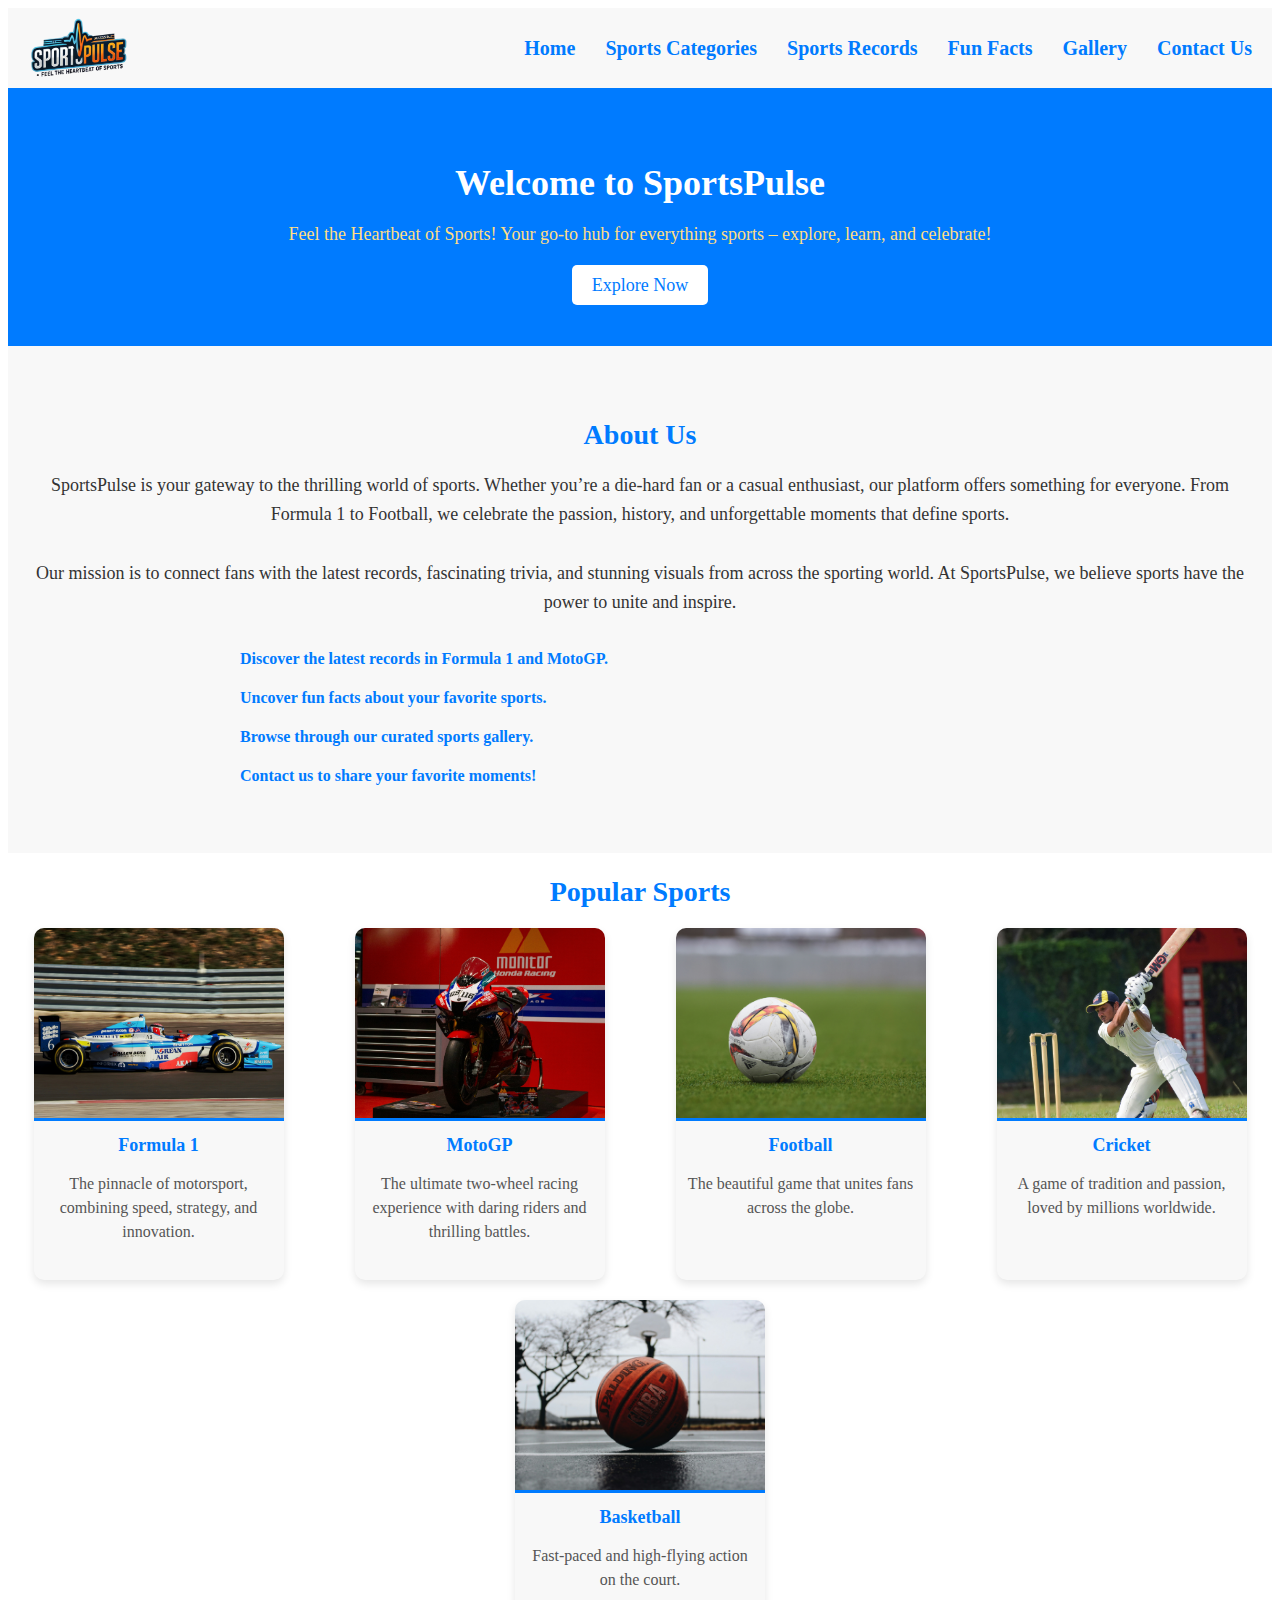
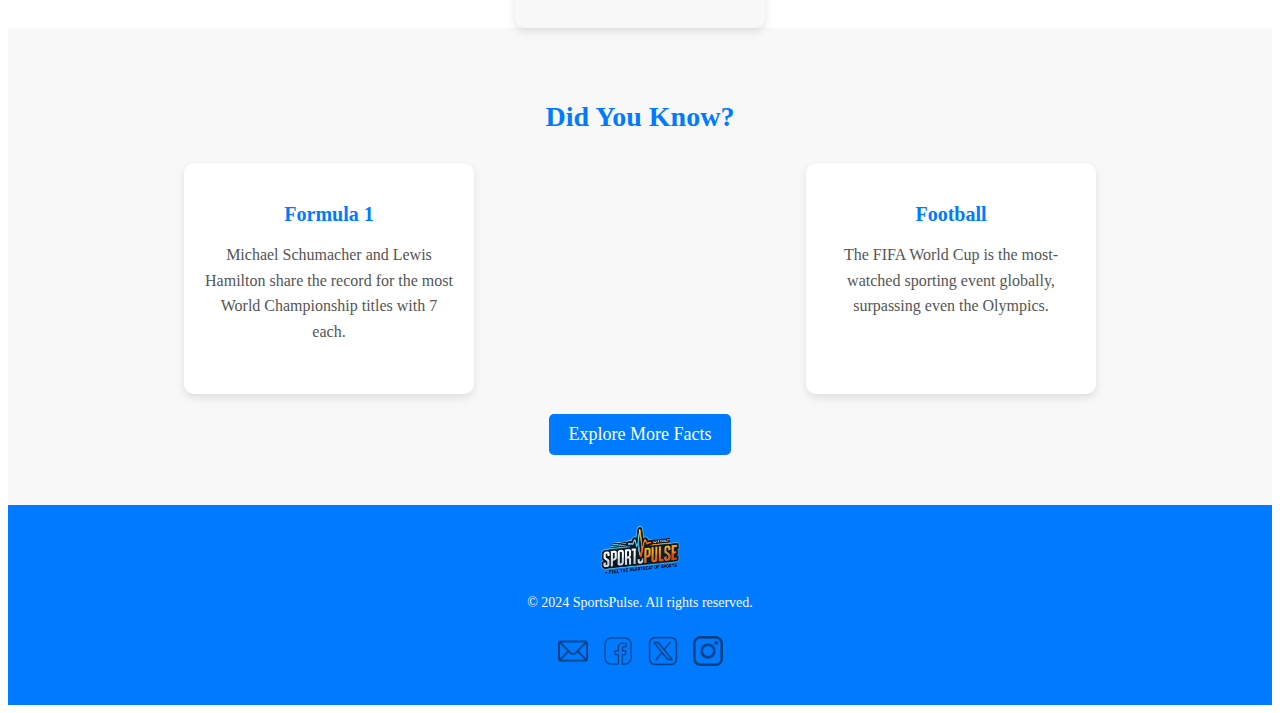
<file: index.html>
<!DOCTYPE html>
<html lang="en">
<head>
    <meta charset="UTF-8">
    <meta name="viewport" content="width=device-width, initial-scale=1.0">
    <meta name="SportsPulse" content="SportsPulse - Feel the Heartbeat of Sports! Your go-to hub for sports categories, fun facts, and more.">
    <title>SportsPulse | Home  </title>
    <link rel="icon" type="image/x-icon" href="images/favicon.ico">
    <link rel="stylesheet" href="styles/style.css">
</head>
<body>
    <!-- Header Section -->
    <header>
        <img src="images/logo.png" alt="SportsPulse Logo" class="logo">
        <nav class="nav-links">
            <a href="index.html">Home</a> 
            <a href="categories.html">Sports Categories</a> 
            <a href="records.html">Sports Records</a> 
            <a href="funfacts.html">Fun Facts</a> 
            <a href="gallery.html">Gallery</a> 
            <a href="contact.html">Contact Us</a>
        </nav>
    </header>

    <!-- Welcome Section -->
    <section class="welcome">
        <h1>Welcome to SportsPulse</h1>
        <p>Feel the Heartbeat of Sports! Your go-to hub for everything sports – explore, learn, and celebrate!</p>
        <a href="categories.html" class="btn">Explore Now</a>
    </section>
    
    <!-- About Us Section -->
    <section class="about-us">
        <h2>About Us</h2>
        <p>
            SportsPulse is your gateway to the thrilling world of sports. Whether you’re a die-hard fan or a casual enthusiast, our platform offers something for everyone. From Formula 1 to Football, we celebrate the passion, history, and unforgettable moments that define sports.
        </p>
        <p>
            Our mission is to connect fans with the latest records, fascinating trivia, and stunning visuals from across the sporting world. At SportsPulse, we believe sports have the power to unite and inspire.
        </p>
        <ul>
            <li><a href="records.html#f1">Discover the latest records in Formula 1 and MotoGP.</a></li>
            <li><a href="funfacts.html">Uncover fun facts about your favorite sports.</a></li>
            <li><a href="gallery.html">Browse through our curated sports gallery.</a></li>
            <li><a href="contact.html">Contact us to share your favorite moments!</a></li>
        </ul>
    </section>      

    <!-- Popular Sports Section -->
    <section class="popular-sports">
        <h2>Popular Sports</h2>
        <div class="sports-grid">
            <div class="sport-item">
                <a href="categories.html#formula1">
                <img src="images/formula1-car.jpg" alt="Formula 1">
                <h3>Formula 1</h3>
                <p>The pinnacle of motorsport, combining speed, strategy, and innovation.</p>
                </a>
            </div>
            <div class="sport-item">
                <a href="categories.html##motogp">
                <img src="images/motogp-bike.jpg" alt="MotoGP">
                <h3>MotoGP</h3>
                <p>The ultimate two-wheel racing experience with daring riders and thrilling battles.</p>
                </a>
            </div>
            <div class="sport-item">
                <a href="categories.html#football">
                <img src="images/football-ball.jpg" alt="Football">
                <h3>Football</h3>
                <p>The beautiful game that unites fans across the globe.</p>
                </a>
            </div>
            <div class="sport-item">
                <a href="categories.html#cricket">
                <img src="images/cricket.jpg" alt="Cricket">
                <h3>Cricket</h3>
                <p>A game of tradition and passion, loved by millions worldwide.</p>
                </a>
            </div>
            <div class="sport-item">
                <a href="categories.html#basketball">
                <img src="images/basketball-ball.jpg" alt="Basketball">
                <h3>Basketball</h3>
                <p>Fast-paced and high-flying action on the court.</p>
                </a>
            </div>
        </div>
    </section>
    

    <!-- Fun Fact Section -->
    <section class="fun-facts">
        <h2>Did You Know?</h2>
        <div class="facts-grid">
            <div class="fact-item">
                <h3>Formula 1</h3>
                <p>Michael Schumacher and Lewis Hamilton share the record for the most World Championship titles with 7 each.</p>
            </div>
            <div class="fact-item">
                <h3>Football</h3>
                <p>The FIFA World Cup is the most-watched sporting event globally, surpassing even the Olympics.</p>
            </div>
        </div>
        <a href="funfacts.html" class="btn">Explore More Facts</a>
    </section>
    

    <!-- Footer Section -->
    <footer>
        <div class="footer-content">
            <img src="images/logo.png" alt="SportsPulse Logo" class="footer-logo">
            <p>© 2024 SportsPulse. All rights reserved.</p>
            <ul class="social-media">
                <li>
                    <a href="mailto:support@sportspulse.com" target="_blank">
                        <img src="images/email-icon.png" alt="Email">
                    </a>
                </li>
                <li>
                    <a href="https://facebook.com" target="_blank">
                        <img src="images/facebook-icon.png" alt="Facebook">
                    </a>
                </li>
                <li>
                    <a href="https://twitter.com" target="_blank">
                        <img src="images/twitter-icon.png" alt="Twitter">
                    </a>
                </li>
                <li>
                    <a href="https://instagram.com" target="_blank">
                        <img src="images/instagram-icon.png" alt="Instagram">
                    </a>
                </li>
            </ul>
        </div>
    </footer>
    
</body>
</html>
</file>
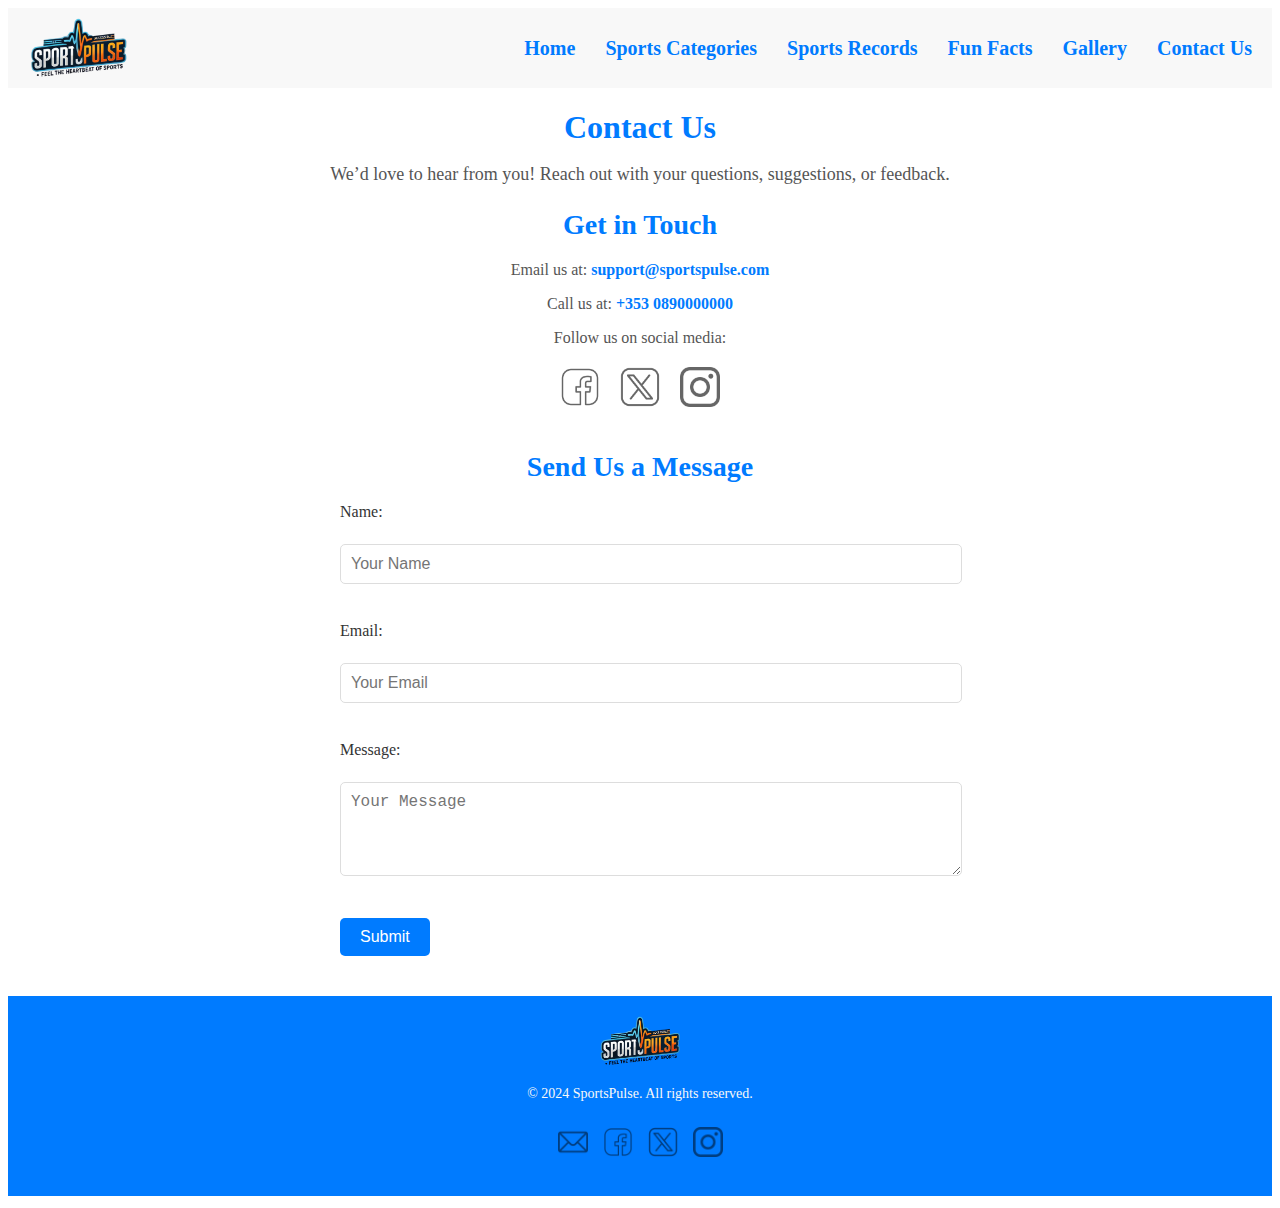
<file: contact.html>
<!DOCTYPE html>
<html lang="en">
<head>
    <meta charset="UTF-8">
    <meta name="viewport" content="width=device-width, initial-scale=1.0">
    <meta name="SportsPulse" content="Get in touch with SportsPulse. Reach out to us via email, phone, or connect with us on social media.">
    <title>SportsPulse | Contact Us</title>
    <link rel="icon" type="image/x-icon" href="images/favicon.ico">
    <link rel="stylesheet" href="styles/style.css">
</head>
<body>
    <!-- Header Section -->
    <header>
        <img src="images/logo.png" alt="SportsPulse Logo" class="logo">
        <nav>
            <a href="index.html">Home</a> 
            <a href="categories.html">Sports Categories</a> 
            <a href="records.html">Sports Records</a> 
            <a href="funfacts.html">Fun Facts</a> 
            <a href="gallery.html">Gallery</a> 
            <a href="contact.html">Contact Us</a>
        </nav>
    </header>

    <!-- Page Title -->
    <section class="contact-title">
        <h1>Contact Us</h1>
        <p>We’d love to hear from you! Reach out with your questions, suggestions, or feedback.</p>
    </section>
    
    <section class="contact-options">
        <h2>Get in Touch</h2>
        <p>Email us at: <a href="mailto:support@sportspulse.com">support@sportspulse.com</a></p>
        <p>Call us at: <a href="tel:+3530890000000">+353 0890000000</a></p>
        <p>Follow us on social media:</p>
        <div class="social-media-icons">
            <a href="https://www.facebook.com" target="_blank">
                <img src="images/facebook-icon.png" alt="Facebook">
            </a>
            <a href="https://www.twitter.com" target="_blank">
                <img src="images/twitter-icon.png" alt="Twitter">
            </a>
            <a href="https://www.instagram.com" target="_blank">
                <img src="images/instagram-icon.png" alt="Instagram">
            </a>
        </div>
    </section>
    
    <section class="contact-form">
        <h2>Send Us a Message</h2>
        <form action="#" method="post">
            <label for="name">Name:</label><br>
            <input type="text" id="name" name="name" placeholder="Your Name" required><br><br>
            
            <label for="email">Email:</label><br>
            <input type="email" id="email" name="email" placeholder="Your Email" required><br><br>
            
            <label for="message">Message:</label><br>
            <textarea id="message" name="message" rows="4" placeholder="Your Message" required></textarea><br><br>
            
            <button type="submit">Submit</button>
        </form>
    </section>
    

    <!-- Footer Section -->
    <footer>
        <div class="footer-content">
            <img src="images/logo.png" alt="SportsPulse Logo" class="footer-logo">
            <p>© 2024 SportsPulse. All rights reserved.</p>
            <ul class="social-media">
                <li>
                    <a href="mailto:support@sportspulse.com" target="_blank">
                        <img src="images/email-icon.png" alt="Email">
                    </a>
                </li>
                <li>
                    <a href="https://facebook.com" target="_blank">
                        <img src="images/facebook-icon.png" alt="Facebook">
                    </a>
                </li>
                <li>
                    <a href="https://twitter.com" target="_blank">
                        <img src="images/twitter-icon.png" alt="Twitter">
                    </a>
                </li>
                <li>
                    <a href="https://instagram.com" target="_blank">
                        <img src="images/instagram-icon.png" alt="Instagram">
                    </a>
                </li>
            </ul>
        </div>
    </footer>
</body>
</html>
</file>
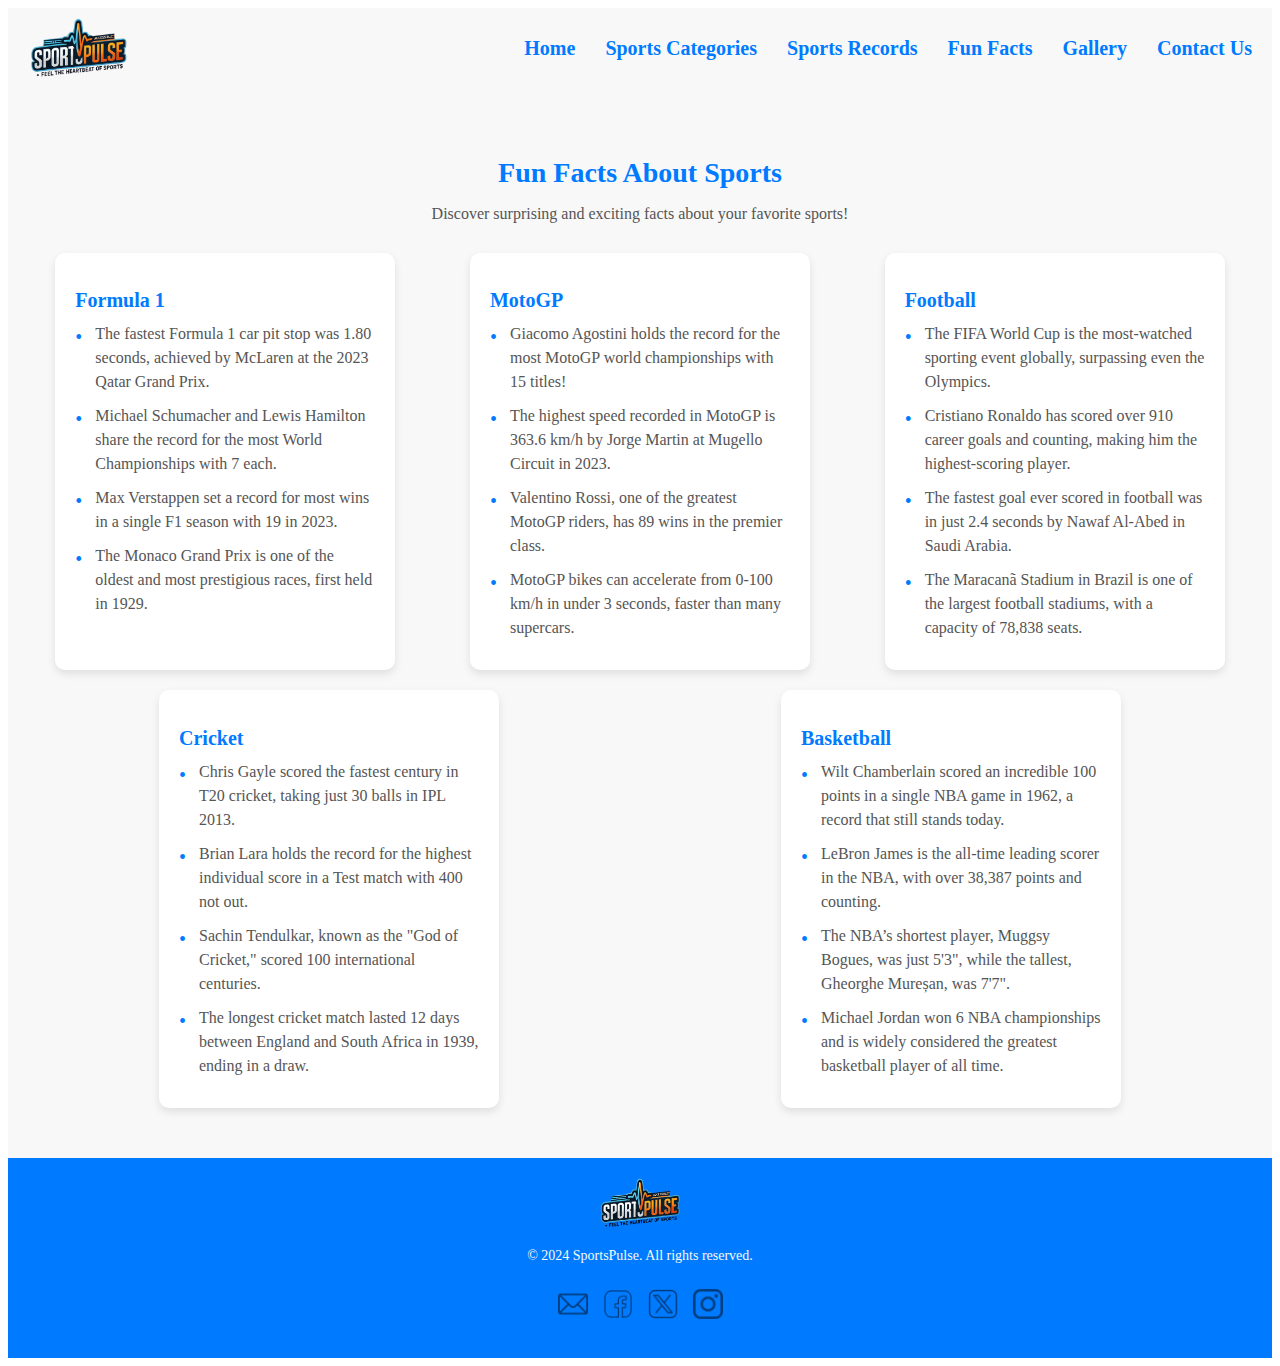
<file: funfacts.html>
<!DOCTYPE html>
<html lang="en">
<head>
    <meta charset="UTF-8">
    <meta name="viewport" content="width=device-width, initial-scale=1.0">
    <meta name="SportsPulse" content="Discover fun and surprising facts about sports with SportsPulse. From F1 to Basketball, explore the trivia that makes each sport unique.">
    <title>SportsPulse | Fun Facts</title>
    <link rel="icon" type="image/x-icon" href="images/favicon.ico">
    <link rel="stylesheet" href="styles/style.css">
</head>
<body>
    <!-- Header Section -->
    <header>
        <img src="images/logo.png" alt="SportsPulse Logo" class="logo">
        <nav>
            <a href="index.html">Home</a> 
            <a href="categories.html">Sports Categories</a> 
            <a href="records.html">Sports Records</a> 
            <a href="funfacts.html">Fun Facts</a> 
            <a href="gallery.html">Gallery</a> 
            <a href="contact.html">Contact Us</a>
        </nav>
    </header>

    <!-- Page Title -->
    <section class="fun-facts">
        <h1>Fun Facts About Sports</h1>
        <p>Discover surprising and exciting facts about your favorite sports!</p>
        <div class="facts-grid">
            <!-- Fact Card: Formula 1 -->
            <div class="fact-card">
                <h2>Formula 1</h2>
                <ul>
                    <li>The fastest Formula 1 car pit stop was 1.80 seconds, achieved by McLaren at the 2023 Qatar Grand Prix.</li>
                    <li>Michael Schumacher and Lewis Hamilton share the record for the most World Championships with 7 each.</li>
                    <li>Max Verstappen set a record for most wins in a single F1 season with 19 in 2023.</li>
                    <li>The Monaco Grand Prix is one of the oldest and most prestigious races, first held in 1929.</li>
                </ul>
            </div>
            <!-- Fact Card: MotoGP -->
            <div class="fact-card">
                <h2>MotoGP</h2>
                <ul>
                    <li>Giacomo Agostini holds the record for the most MotoGP world championships with 15 titles!</li>
                    <li>The highest speed recorded in MotoGP is 363.6 km/h by Jorge Martin at Mugello Circuit in 2023.</li>
                    <li>Valentino Rossi, one of the greatest MotoGP riders, has 89 wins in the premier class.</li>
                    <li>MotoGP bikes can accelerate from 0-100 km/h in under 3 seconds, faster than many supercars.</li>
                </ul>
            </div>
            <!-- Fact Card: Football -->
            <div class="fact-card">
                <h2>Football</h2>
                <ul>
                    <li>The FIFA World Cup is the most-watched sporting event globally, surpassing even the Olympics.</li>
                    <li>Cristiano Ronaldo has scored over 910 career goals and counting, making him the highest-scoring player.</li>
                    <li>The fastest goal ever scored in football was in just 2.4 seconds by Nawaf Al-Abed in Saudi Arabia.</li>
                    <li>The Maracanã Stadium in Brazil is one of the largest football stadiums, with a capacity of 78,838 seats.</li>
                </ul>
            </div>
            <!-- Fact Card: Cricket -->
            <div class="fact-card">
                <h2>Cricket</h2>
                <ul>
                    <li>Chris Gayle scored the fastest century in T20 cricket, taking just 30 balls in IPL 2013.</li>
                    <li>Brian Lara holds the record for the highest individual score in a Test match with 400 not out.</li>
                    <li>Sachin Tendulkar, known as the "God of Cricket," scored 100 international centuries.</li>
                    <li>The longest cricket match lasted 12 days between England and South Africa in 1939, ending in a draw.</li>
                </ul>
            </div>
            <!-- Fact Card: Basketball -->
            <div class="fact-card">
                <h2>Basketball</h2>
                <ul>
                    <li>Wilt Chamberlain scored an incredible 100 points in a single NBA game in 1962, a record that still stands today.</li>
                    <li>LeBron James is the all-time leading scorer in the NBA, with over 38,387 points and counting.</li>
                    <li>The NBA’s shortest player, Muggsy Bogues, was just 5'3", while the tallest, Gheorghe Mureșan, was 7'7".</li>
                    <li>Michael Jordan won 6 NBA championships and is widely considered the greatest basketball player of all time.</li>
                </ul>
            </div>
        </div>
    </section>
    

    <!-- Footer Section -->
    <footer>
        <div class="footer-content">
            <img src="images/logo.png" alt="SportsPulse Logo" class="footer-logo">
            <p>© 2024 SportsPulse. All rights reserved.</p>
            <ul class="social-media">
                <li>
                    <a href="mailto:support@sportspulse.com" target="_blank">
                        <img src="images/email-icon.png" alt="Email">
                    </a>
                </li>
                <li>
                    <a href="https://facebook.com" target="_blank">
                        <img src="images/facebook-icon.png" alt="Facebook">
                    </a>
                </li>
                <li>
                    <a href="https://twitter.com" target="_blank">
                        <img src="images/twitter-icon.png" alt="Twitter">
                    </a>
                </li>
                <li>
                    <a href="https://instagram.com" target="_blank">
                        <img src="images/instagram-icon.png" alt="Instagram">
                    </a>
                </li>
            </ul>
        </div>
    </footer>
</body>
</html>
</file>
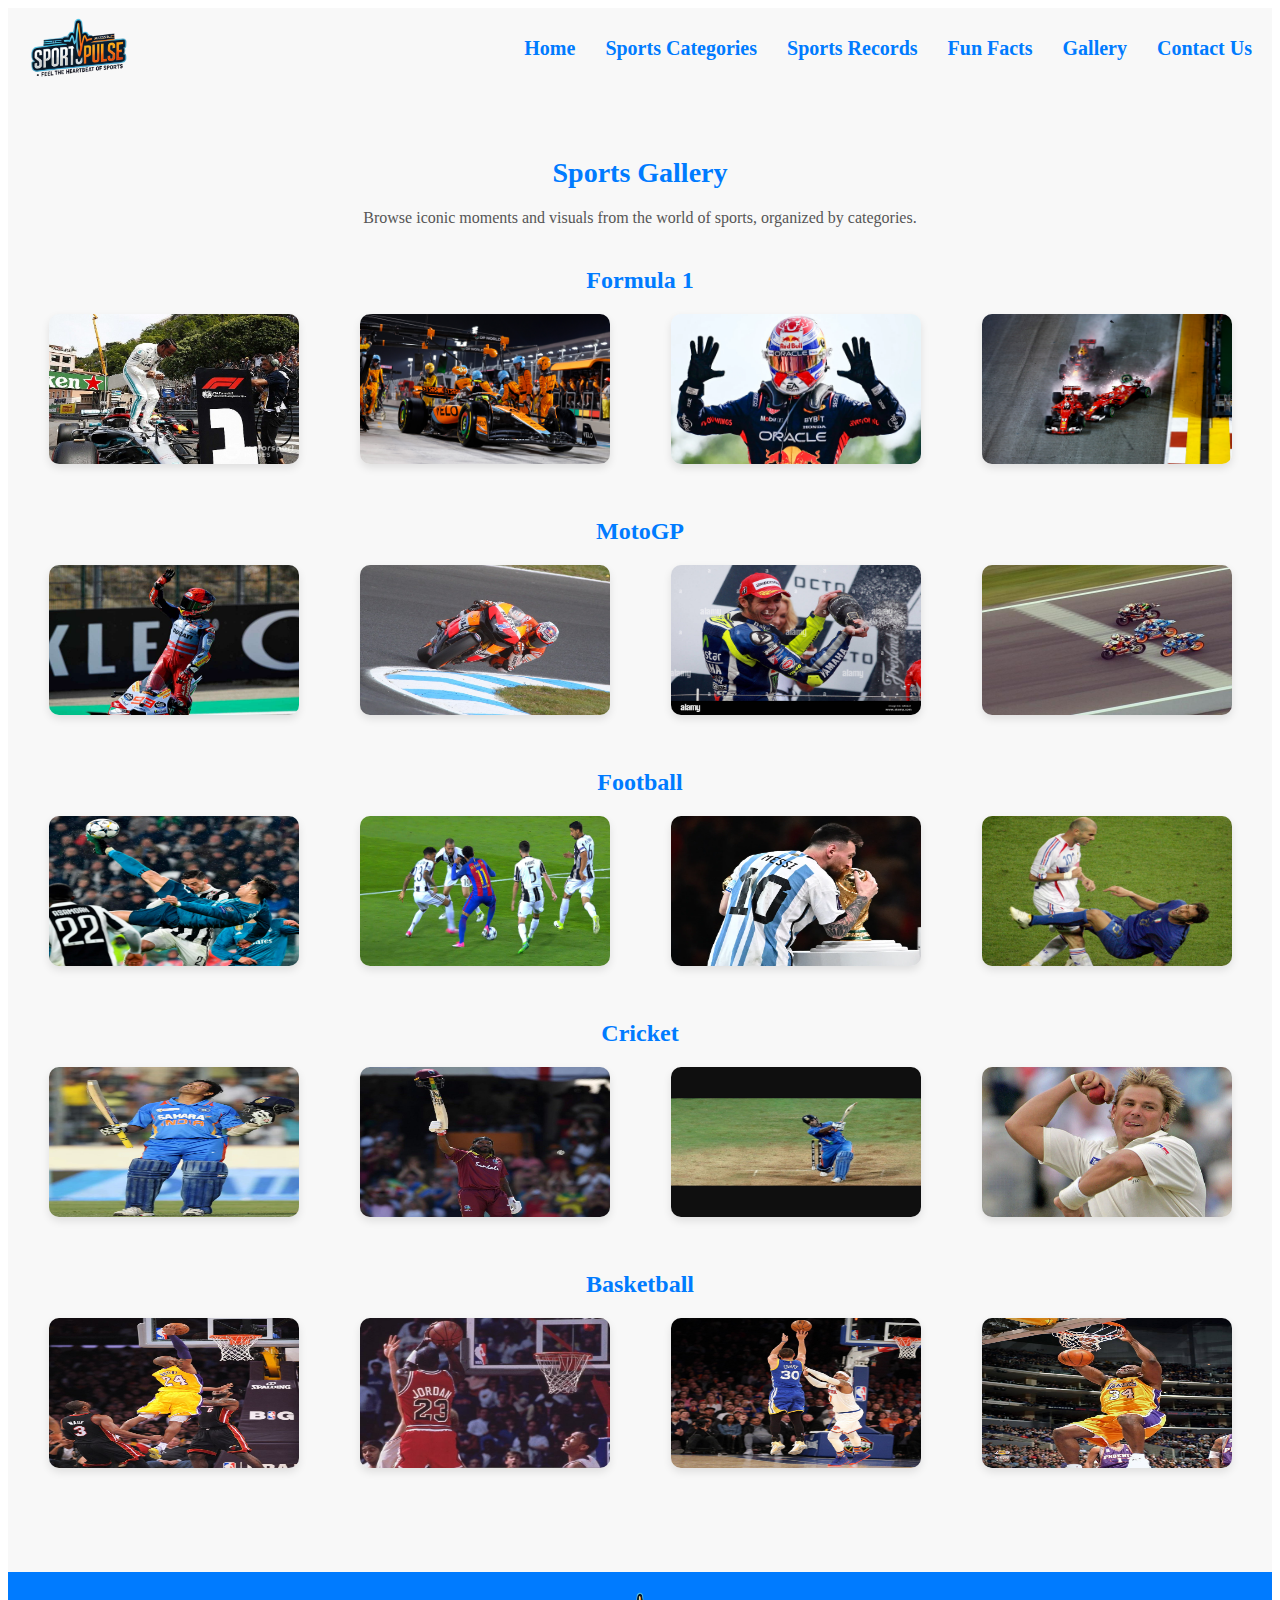
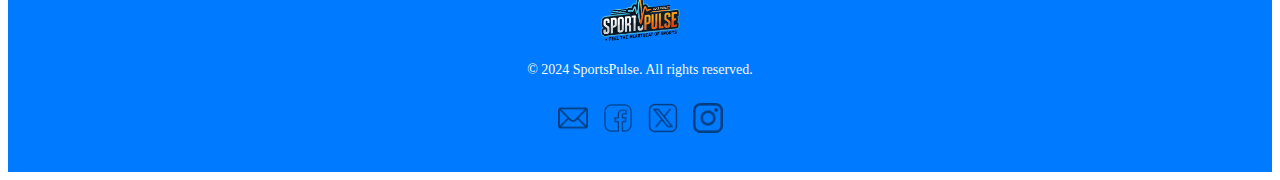
<file: gallery.html>
<!DOCTYPE html>
<html lang="en">
<head>
    <meta charset="UTF-8">
    <meta name="viewport" content="width=device-width, initial-scale=1.0">
    <meta name="SportsPulse" content="Browse iconic moments and visuals from the world of sports, organized by categories, in the SportsPulse gallery.">
    <title>SportsPulse | Gallery</title>
    <link rel="icon" type="image/x-icon" href="images/favicon.ico">
    <link rel="stylesheet" href="styles/style.css">
</head>
<body>
    <!-- Header Section -->
    <header>
        <img src="images/logo.png" alt="SportsPulse Logo" class="logo">
        <nav>
            <a href="index.html">Home</a> 
            <a href="categories.html">Sports Categories</a> 
            <a href="records.html">Sports Records</a> 
            <a href="funfacts.html">Fun Facts</a> 
            <a href="gallery.html">Gallery</a> 
            <a href="contact.html">Contact Us</a>
        </nav>
    </header>

    <!-- Page Title -->
    <section class="gallery">
        <h1>Sports Gallery</h1>
        <p>Browse iconic moments and visuals from the world of sports, organized by categories.</p>
    
        <!-- Formula 1 Section -->
        <section class="gallery-category">
            <h2 class="gallery-category-title">Formula 1</h2>
            <div class="gallery-grid">
                <div class="gallery-item">
                    <img src="images/hamilton.jpg" alt="Lewis Hamilton at the Monaco Grand Prix">
                    <div class="hover-description">Lewis Hamilton at the Monaco Grand Prix</div>
                </div>
                <div class="gallery-item">
                    <img src="images/pit-stop.jpg" alt="Record-breaking F1 pit stop by McLaren">
                    <div class="hover-description">Record-breaking F1 pit stop by McLaren</div>
                </div>
                <div class="gallery-item">
                    <img src="images/verstappen.jpg" alt="Max Verstappen's Grand Prix victory celebration">
                    <div class="hover-description">Max Verstappen's Grand Prix victory celebration</div>
                </div>
                <div class="gallery-item">
                    <img src="images/formula1-start.jpg" alt="Iconic Formula 1 race start">
                    <div class="hover-description">Iconic Formula 1 race start</div>
                </div>
            </div>
        </section>
    
        <!-- MotoGP Section -->
        <section class="gallery-category">
            <h2 class="gallery-category-title">MotoGP</h2>
            <div class="gallery-grid">
                <div class="gallery-item">
                    <img src="images/marquez-win.jpg" alt="Marc Marquez's MotoGP victory celebration">
                    <div class="hover-description">Marc Marquez's MotoGP victory celebration</div>
                </div>
                <div class="gallery-item">
                    <img src="images/moto-drift.jpg" alt="MotoGP rider's spectacular corner drift">
                    <div class="hover-description">MotoGP rider's spectacular corner drift</div>
                </div>
                <div class="gallery-item">
                    <img src="images/rossi-victory.jpg" alt="Valentino Rossi celebrating a MotoGP win">
                    <div class="hover-description">Valentino Rossi celebrating a MotoGP win</div>
                </div>
                <div class="gallery-item">
                    <img src="images/moto-finish.jpg" alt="Close finish at a MotoGP race">
                    <div class="hover-description">Close finish at a MotoGP race</div>
                </div>
            </div>
        </section>
    
        <!-- Football Section -->
        <section class="gallery-category">
            <h2 class="gallery-category-title">Football</h2>
            <div class="gallery-grid">
                <div class="gallery-item">
                    <img src="images/ronaldo-goal.jpg" alt="Cristiano Ronaldo's iconic free kick">
                    <div class="hover-description">Cristiano Ronaldo's iconic free kick</div>
                </div>
                <div class="gallery-item">
                    <img src="images/neymar-dribble.jpg" alt="Neymar dribbling past defenders">
                    <div class="hover-description">Lionel Messi dribbling past defenders</div>
                </div>
                <div class="gallery-item">
                    <img src="images/messi-world-cup.jpg" alt="World Cup trophy celebration">
                    <div class="hover-description">World Cup trophy celebration</div>
                </div>
                <div class="gallery-item">
                    <img src="images/zidane-header.jpg" alt="zidane iconic header in the world cup">
                    <div class="hover-description">zidane iconic header in the world cup</div>
                </div>
            </div>
        </section>
    
        <!-- Cricket Section -->
        <section class="gallery-category">
            <h2 class="gallery-category-title">Cricket</h2>
            <div class="gallery-grid">
                <div class="gallery-item">
                    <img src="images/sachin-record.jpg" alt="Sachin Tendulkar's century celebration">
                    <div class="hover-description">Sachin Tendulkar's century celebration</div>
                </div>
                <div class="gallery-item">
                    <img src="images/gayle-t20.jpg" alt="Chris Gayle smashing sixes">
                    <div class="hover-description">Chris Gayle smashing sixes</div>
                </div>
                <div class="gallery-item">
                    <img src="images/dhoni-six.jpg" alt="Dhonis winning six at the 2011 world cup">
                    <div class="hover-description">Dhonis winning six at the 2011 world cup</div>
                </div>
                <div class="gallery-item">
                    <img src="images/warne-spin.jpg" alt="Legendary Shane Warne bowling spin">
                    <div class="hover-description">Legendary Shane Warne bowling spin</div>
                </div>
            </div>
        </section>
    
        <!-- Basketball Section -->
        <section class="gallery-category">
            <h2 class="gallery-category-title">Basketball</h2>
            <div class="gallery-grid">
                <div class="gallery-item">
                    <img src="images/bryant-dunk.jpg" alt="Kobe Bryant dunking">
                    <div class="hover-description">Kobe Bryant dunking</div>
                </div>
                <div class="gallery-item">
                    <img src="images/jordan-shot.jpg" alt="Michael Jordan's legendary shot">
                    <div class="hover-description">Michael Jordan's legendary shot</div>
                </div>
                <div class="gallery-item">
                    <img src="images/steph-curry.jpg" alt="steph curry 3 point shot">
                    <div class="hover-description">Steph Curry 3 point shot</div>
                </div>
                <div class="gallery-item">
                    <img src="images/shaq-dunk.jpg" alt="Shaqs famous smack dunk">
                    <div class="hover-description">Shaqs famous smack dunk</div>
                </div>
            </div>
        </section>
    </section>    

    <!-- Footer Section -->
    <footer>
        <div class="footer-content">
            <img src="images/logo.png" alt="SportsPulse Logo" class="footer-logo">
            <p>© 2024 SportsPulse. All rights reserved.</p>
            <ul class="social-media">
                <li>
                    <a href="mailto:support@sportspulse.com" target="_blank">
                        <img src="images/email-icon.png" alt="Email">
                    </a>
                </li>
                <li>
                    <a href="https://facebook.com" target="_blank">
                        <img src="images/facebook-icon.png" alt="Facebook">
                    </a>
                </li>
                <li>
                    <a href="https://twitter.com" target="_blank">
                        <img src="images/twitter-icon.png" alt="Twitter">
                    </a>
                </li>
                <li>
                    <a href="https://instagram.com" target="_blank">
                        <img src="images/instagram-icon.png" alt="Instagram">
                    </a>
                </li>
            </ul>
        </div>
    </footer>
</body>
</html>
</file>
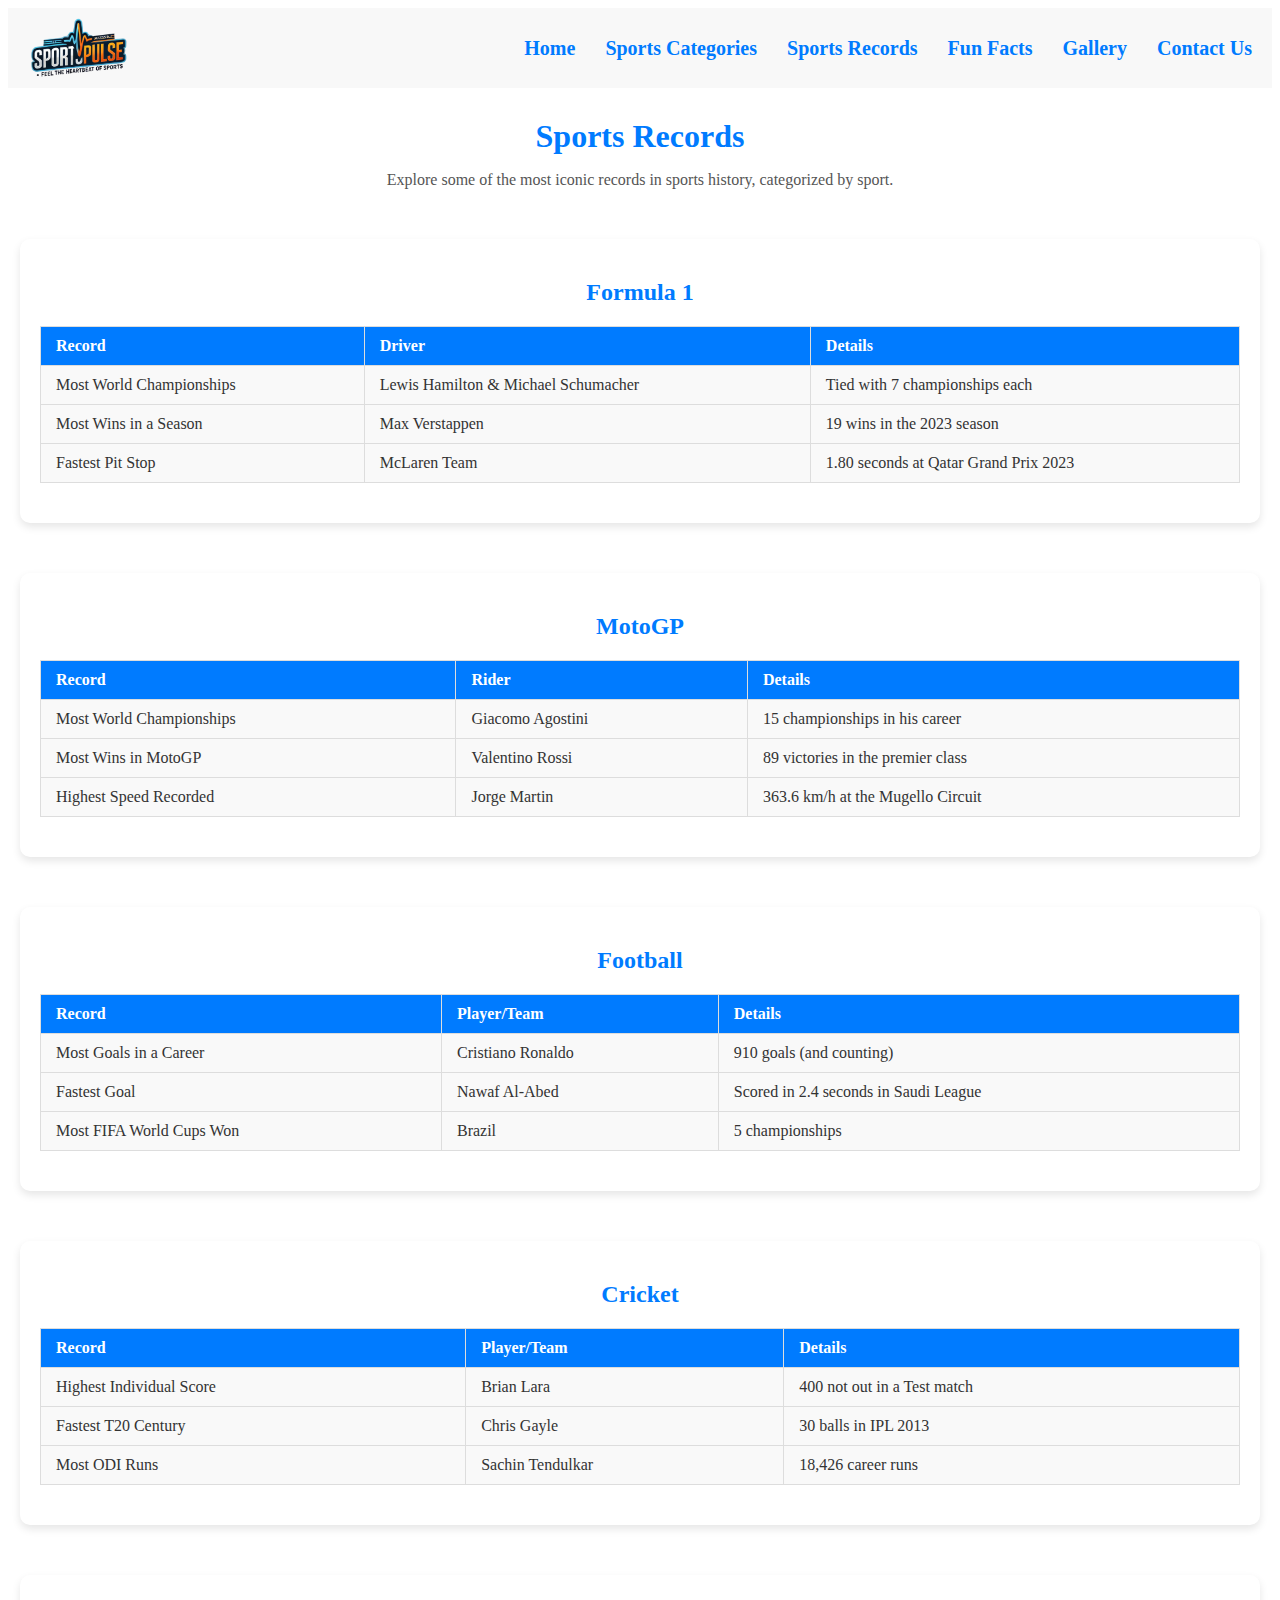
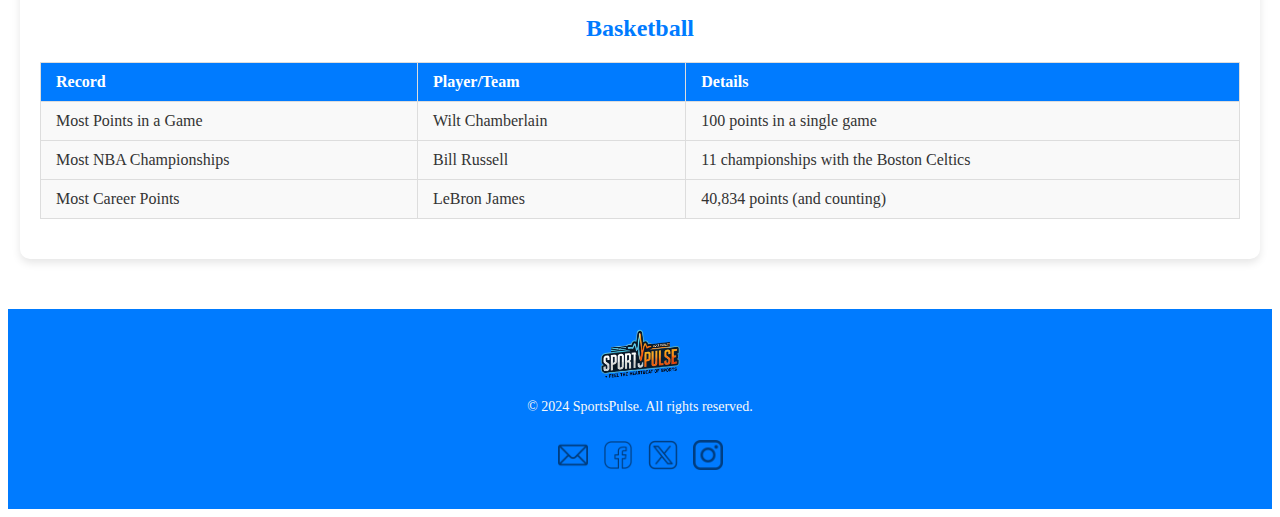
<file: records.html>
<!DOCTYPE html>
<html lang="en">
<head>
    <meta charset="UTF-8">
    <meta name="viewport" content="width=device-width, initial-scale=1.0">
    <meta name="SportsPulse" content="Discover the greatest records in sports history, categorized by sport, on the SportsPulse Records page.">
    <title>SportsPulse | Sports Records</title>
    <link rel="icon" type="image/x-icon" href="images/favicon.ico">
    <link rel="stylesheet" href="styles/style.css">
</head>
<body>
    <!-- Header Section -->
    <header>
        <img src="images/logo.png" alt="SportsPulse Logo" class="logo">
        <nav>
            <a href="index.html">Home</a> 
            <a href="categories.html">Sports Categories</a> 
            <a href="records.html">Sports Records</a> 
            <a href="funfacts.html">Fun Facts</a> 
            <a href="gallery.html">Gallery</a> 
            <a href="contact.html">Contact Us</a>
        </nav>
    </header>

    <!-- Page Title -->
    <section class="record-intro">
        <h1>Sports Records</h1>
        <p>Explore some of the most iconic records in sports history, categorized by sport.</p>
    </section>
    
    <!-- Formula 1 Records -->
    <section class="records">
        <h2>Formula 1</h2>
        <table class="records-table">
            <thead>
                <tr>
                    <th>Record</th>
                    <th>Driver</th>
                    <th>Details</th>
                </tr>
            </thead>
            <tbody>
                <tr>
                    <td>Most World Championships</td>
                    <td>Lewis Hamilton & Michael Schumacher</td>
                    <td>Tied with 7 championships each</td>
                </tr>
                <tr>
                    <td>Most Wins in a Season</td>
                    <td>Max Verstappen</td>
                    <td>19 wins in the 2023 season</td>
                </tr>
                <tr>
                    <td>Fastest Pit Stop</td>
                    <td>McLaren Team</td>
                    <td>1.80 seconds at Qatar Grand Prix 2023</td>
                </tr>
            </tbody>
        </table>
    </section>
    
    <!-- MotoGP Records -->
    <section class="records">
        <h2>MotoGP</h2>
        <table class="records-table">
            <thead>
                <tr>
                    <th>Record</th>
                    <th>Rider</th>
                    <th>Details</th>
                </tr>
            </thead>
            <tbody>
                <tr>
                    <td>Most World Championships</td>
                    <td>Giacomo Agostini</td>
                    <td>15 championships in his career</td>
                </tr>
                <tr>
                    <td>Most Wins in MotoGP</td>
                    <td>Valentino Rossi</td>
                    <td>89 victories in the premier class</td>
                </tr>
                <tr>
                    <td>Highest Speed Recorded</td>
                    <td>Jorge Martin</td>
                    <td>363.6 km/h at the Mugello Circuit</td>
                </tr>
            </tbody>
        </table>
    </section>
    
    <!-- Football Records -->
    <section class="records">
        <h2>Football</h2>
        <table class="records-table">
            <thead>
                <tr>
                    <th>Record</th>
                    <th>Player/Team</th>
                    <th>Details</th>
                </tr>
            </thead>
            <tbody>
                <tr>
                    <td>Most Goals in a Career</td>
                    <td>Cristiano Ronaldo</td>
                    <td>910 goals (and counting)</td>
                </tr>
                <tr>
                    <td>Fastest Goal</td>
                    <td>Nawaf Al-Abed</td>
                    <td>Scored in 2.4 seconds in Saudi League</td>
                </tr>
                <tr>
                    <td>Most FIFA World Cups Won</td>
                    <td>Brazil</td>
                    <td>5 championships</td>
                </tr>
            </tbody>
        </table>
    </section>
    
    <!-- Cricket Records -->
    <section class="records">
        <h2>Cricket</h2>
        <table class="records-table">
            <thead>
                <tr>
                    <th>Record</th>
                    <th>Player/Team</th>
                    <th>Details</th>
                </tr>
            </thead>
            <tbody>
                <tr>
                    <td>Highest Individual Score</td>
                    <td>Brian Lara</td>
                    <td>400 not out in a Test match</td>
                </tr>
                <tr>
                    <td>Fastest T20 Century</td>
                    <td>Chris Gayle</td>
                    <td>30 balls in IPL 2013</td>
                </tr>
                <tr>
                    <td>Most ODI Runs</td>
                    <td>Sachin Tendulkar</td>
                    <td>18,426 career runs</td>
                </tr>
            </tbody>
        </table>
    </section>
    
    <!-- Basketball Records -->
    <section class="records">
        <h2>Basketball</h2>
        <table class="records-table">
            <thead>
                <tr>
                    <th>Record</th>
                    <th>Player/Team</th>
                    <th>Details</th>
                </tr>
            </thead>
            <tbody>
                <tr>
                    <td>Most Points in a Game</td>
                    <td>Wilt Chamberlain</td>
                    <td>100 points in a single game</td>
                </tr>
                <tr>
                    <td>Most NBA Championships</td>
                    <td>Bill Russell</td>
                    <td>11 championships with the Boston Celtics</td>
                </tr>
                <tr>
                    <td>Most Career Points</td>
                    <td>LeBron James</td>
                    <td>40,834 points (and counting)</td>
                </tr>
            </tbody>
        </table>
    </section>
    
    <!-- Footer Section -->
    <footer>
        <div class="footer-content">
            <img src="images/logo.png" alt="SportsPulse Logo" class="footer-logo">
            <p>© 2024 SportsPulse. All rights reserved.</p>
            <ul class="social-media">
                <li>
                    <a href="mailto:support@sportspulse.com" target="_blank">
                        <img src="images/email-icon.png" alt="Email">
                    </a>
                </li>
                <li>
                    <a href="https://facebook.com" target="_blank">
                        <img src="images/facebook-icon.png" alt="Facebook">
                    </a>
                </li>
                <li>
                    <a href="https://twitter.com" target="_blank">
                        <img src="images/twitter-icon.png" alt="Twitter">
                    </a>
                </li>
                <li>
                    <a href="https://instagram.com" target="_blank">
                        <img src="images/instagram-icon.png" alt="Instagram">
                    </a>
                </li>
            </ul>
        </div>
    </footer>
</body>
</html>
</file>
<file: styles/style.css>
/* #region navbar */
/* Header Styling */
header {
    position: sticky;
    top: 0; /* Sticks the header to the top of the viewport */
    z-index: 1000; 
    display: flex;
    justify-content: space-between;
    align-items: center;
    padding: 10px 20px;
    background-color: #F8F8F8; 
}

header .logo {
    height: 60px; /* Adjust logo size */
    width: auto;
}

header nav {
    display: flex; /* Keep flex layout */
}

header nav a {
    text-decoration: none;
    color: #007BFF; 
    font-size: 20px;
    font-weight: bold;
    margin-left: 30px; 
    transition: color 0.3s ease, transform 0.3s ease; /* Smooth hover effect */
}

header nav a:hover {
    color: #FF6F00; /* Accent color (orange) */
    transform: scale(1.2); /* Slightly enlarge text */
}

/* Tablet View Header(768px to 1199px) */
@media (max-width: 1199px) {
    header nav {
        padding: 10px 15px; 
    }

    header nav a {
        font-size: 14px; /* Shrink text size */
        margin-left: 15px; /* Reduce spacing between links */
    }
}

/* Mobile View Header */
@media (max-width: 767px) {
    header {
        position: relative;
        display: flex;
        flex-direction: column;
        align-items: center;
        padding: 20px 10px;
        background-color: #F8F8F8; 
    }

    header .logo {
        height: 80px; /* Slightly larger for emphasis */
        width: auto;
        margin-bottom: 5px; /* Space between logo and nav */
    }

    header nav {
        display: flex;
        flex-direction: column; /* Stack links vertically */
        width: 100%; /* Stretch to full width */
        align-items: center;
    }

    header nav a {
        text-decoration: none;
        font-size: 18px; /* Larger for touch-friendly navigation */
        font-weight: bold;
        padding: 10px 0; /* Space between links */
        width: 100%; 
        text-align: center;
    }
}
/* #endregion navbar */

/* #region welcome section index page */
/* Welcome Section */
.welcome {
    text-align: center;
    padding: 50px 20px;
    background-color: #007BFF; /* Primary blue */
    color: white;
}

.welcome h1 {
    font-size: 36px;
    font-weight: bold;
    margin-bottom: 20px;
}

.welcome p {
    font-size: 18px;
    margin-bottom: 30px;
    color: #FFDE85; /* Accent color for tagline */
}

.welcome .btn {
    text-decoration: none;
    font-size: 18px;
    color: #007BFF;
    background-color: white;
    padding: 10px 20px;
    border-radius: 5px;
    transition: background-color 0.3s ease, transform 0.3s ease;
}

.welcome .btn:hover {
    background-color: #FF6F00; /* Change on hover */
    transform: scale(1.1); /* Slight zoom effect */
    color: white;
}

/* #endregion welcome section index page */

/* #region about us */

/* About Us Section */
.about-us {
    padding: 50px 20px;
    background-color: #F8F8F8; /* Light gray background */
    color: #333; /* Dark gray text */
    text-align: center;
}

.about-us h2 {
    font-size: 28px;
    font-weight: bold;
    margin-bottom: 20px;
    color: #007BFF; /* Blue heading for emphasis */
}

.about-us p {
    font-size: 18px;
    margin-bottom: 30px;
    line-height: 1.6;
}

.about-us ul {
    list-style-type: none; 
    padding: 0;
    margin: 0 auto;
    max-width: 800px; 
    text-align: left; /* Align text to the left */
}

.about-us ul li {
    margin-bottom: 15px;
    font-size: 16px;
    line-height: 1.5;
}

.about-us ul li a {
    text-decoration: none;
    color: #007BFF; /* Blue for links */
    font-weight: bold;
    transition: color 0.3s ease, transform 0.3s ease;
}

.about-us ul li a:hover {
    color: #FF6F00; /* Orange hover effect */
    transform: scale(1.1); /* Slight zoom effect */
}

/* #endregion about us */

/* #region popular sports */

/* Popular Sports Section */

.sports-grid {
    display: flex;
    flex-wrap: wrap; /* Allows items to wrap to the next row */
    justify-content: space-around; 
    gap: 20px; 
}

.popular-sports h2 {
    font-size: 28px;
    text-align: center;
    font-weight: bold;
    margin-bottom: 20px;
    color: #007BFF; /* Blue heading for emphasis */
}

.sport-item {
    flex: 1 1 calc(33.333% - 20px); 
    max-width: 250px; 
    text-align: center;
    background-color: #F8F8F8; 
    border-radius: 10px;
    overflow: hidden;
    box-shadow: 0 4px 8px rgba(0, 0, 0, 0.1); 
    transition: transform 0.3s ease;
}

.sport-item:hover {
    transform: scale(1.05); /* Slight zoom on hover */
}

.sport-item a {
    text-decoration: none; /* Remove link underline */
    color: inherit; 
    display: block;
    transition: background-color 0.3s ease;
}

.sport-item a:hover {
    background-color: #E0F7FA; /* Light hover background */
}

.sport-item img {
    width: 100%;
    height: 190px;
    object-fit: cover;
    border-bottom: 3px solid #007BFF; 
}

.sport-item h3 {
    font-size: 18px;
    margin: 10px 0 5px;
    color: #007BFF; /* Blue text for sport names */
}

.sport-item p {
    font-size: 16px;
    color: #555; 
    padding: 0 10px 20px;
    line-height: 1.5;
}

/* #endregion popular sports */

/* #region funfact homepage */

/* Fun Facts Section */
.fun-facts {
    padding: 50px 20px;
    background-color: #F8F8F8; /* Light gray background */
    color: #333; /* Dark gray text */
    text-align: center;
}

.fun-facts h2 {
    font-size: 28px;
    font-weight: bold;
    margin-bottom: 30px;
    color: #007BFF; 
}

.facts-grid {
    display: flex;
    gap: 20px;
    justify-content: center; 
    flex-wrap: wrap; /* Allow wrapping for smaller screens */
}

.fact-item {
    background-color: white;
    border-radius: 10px;
    box-shadow: 0 4px 8px rgba(0, 0, 0, 0.1); /* shadow  */
    padding: 20px;
    width: 250px;
    text-align: center;
    transition: transform 0.3s ease, box-shadow 0.3s ease;
}

.fact-item:hover {
    transform: translateY(-5px); /* Slight upward movement */
    box-shadow: 0 8px 16px rgba(0, 0, 0, 0.5); /* more shadow on hover */
}

.fact-item h3 {
    font-size: 20px;
    margin-bottom: 10px;
    color: #007BFF; 
}

.fact-item p {
    font-size: 16px;
    color: #555; 
    line-height: 1.6;
}

/* Explore More Button */
.fun-facts .btn {
    display: inline-block;
    margin-top: 20px;
    text-decoration: none;
    font-size: 18px;
    color: #FFFFFF; 
    background-color: #007BFF; 
    padding: 10px 20px;
    border-radius: 5px;
    transition: background-color 0.3s ease, transform 0.3s ease;
}

.fun-facts .btn:hover {
    background-color: #FF6F00; /* Orange on hover */
    transform: scale(1.1); /* Slight zoom on hover */
}

/* #endregion funfact homepage */

/* #region footer */

/* Footer Styling */
footer {
    background-color: #007BFF; /* Primary blue */
    color: white;
    padding: 20px;
    text-align: center;
}

.footer-content {
    max-width: 1200px;
    margin: 0 auto;
    display: flex;
    flex-direction: column;
    align-items: center;
}

.footer-logo {
    height: 50px;
    margin-bottom: 10px;
}

footer p {
    font-size: 14px;
    margin: 10px 0;
    color: #F8F8F8; /* Slightly lighter text for contrast */
}

.social-media {
    list-style: none;
    padding: 0;
    margin: 15px 0;
    display: flex;
    justify-content: center;
    gap: 15px;
}

.social-media li {
    display: inline-block;
}

.social-media li a img {
    width: 30px;
    height: 30px;
    opacity: 0.5;
    transition: transform 0.3s ease, filter 0.3s ease;
}

.social-media li a img:hover {
    transform: scale(1.2); /* Slight zoom on hover */
    opacity: 1;
}


/* #endregion footer */

/* #region sports catogory page */

/* Sports Categories Section */

.sports-categories {
    padding: 50px 20px;
    background-color: #F8F8F8; 
    text-align: center;
}

.sports-categories h2 {
    font-size: 28px;
    font-weight: bold;
    margin-bottom: 30px;
    color: #007BFF; /* Blue heading */
}

.categories-grid {
    display: flex;
    flex-wrap: wrap; /* Enable wrapping for responsive design */
    justify-content: space-around; 
    gap: 20px; /* Optional: Additional gap between rows */
}

.category-item {
    flex: 0 1 250px; /* Flexible item width (minimum 250px) */
    text-align: center;
    background-color: #FFFFFF; 
    border-radius: 10px;
    overflow: hidden;
    box-shadow: 0 4px 8px rgba(0, 0, 0, 0.1); 
    padding: 15px;
    transition: transform 0.3s ease, box-shadow 0.3s ease;
}

.category-item:hover {
    transform: scale(1.05); /* Slight zoom on hover */
    box-shadow: 0 8px 16px rgba(0, 0, 0, 0.2); 
}

.category-item img {
    width: 100%;
    height: 150px; /* Fixed height for images */
    object-fit: cover; /* Ensures image fits without distortion */
    border-bottom: 2px solid #007BFF; 
}

.category-item h3 {
    font-size: 20px;
    color: #007BFF; 
    margin: 10px 0;
}

.category-item p {
    font-size: 16px;
    color: #555; 
    margin-bottom: 15px;
    line-height: 1.5;
}

.explore-more {
    background-color: #007BFF; /* Blue button */
    color: white;
    font-size: 16px;
    padding: 10px 15px;
    border: none;
    border-radius: 5px;
    cursor: pointer;
    transition: background-color 0.3s ease, transform 0.3s ease;
    display: inline-block;
    margin-top: 10px;
}

.explore-more a {
    color: white;
    text-decoration: none;
}

.explore-more:hover {
    background-color: #FF6F00; /* Orange hover */
    transform: scale(1.1); /* Slight zoom */
}

/* #endregion sports catogory page */

/* #region records page */

/* General Section Styling */
.record-intro {
    margin: 30px auto;
    text-align: center;
    color: #555; 
}

.record-intro h1 {
    color: #007BFF; 
    margin-bottom: 10px;
}

/* Records table Section Styling */
.records {
    margin: 50px auto;
    padding: 20px;
    max-width: 1200px;
    background-color: #FFFFFF; 
    border-radius: 10px; /* Rounded corners */
    box-shadow: 0 4px 8px rgba(0, 0, 0, 0.1); /* Subtle shadow */
}

.records h2 {
    color: #007BFF; 
    margin-bottom: 20px;
    text-align: center;
}

.records p {
    color: #555; 
    text-align: center;
    margin-bottom: 30px;
    font-size: 16px;
}

/* Table Styling */
.records-table {
    width: 100%;
    border-collapse: collapse; 
    margin: 20px 0;
    font-size: 16px;
    text-align: left;
}

.records-table th, .records-table td {
    padding: 10px 15px; /* Add space inside cells */
    border: 1px solid #ddd; /* Light border for cells */
}

.records-table th {
    background-color: #007BFF; 
    color: #FFFFFF; 
    font-weight: bold;
}

.records-table td {
    background-color: #F9F9F9; 
    color: #333; 
}

.records-table tr:hover td {
    background-color: #E0F7FA; /* Highlight row on hover */
}

/* Responsive Table for Smaller Screens */
@media (max-width: 768px) {
    .records-table {
        display: block;
        overflow-x: auto; /* Horizontal scrolling for small screens */
        white-space: nowrap; /* Prevent wrapping */
    }
}

/* #endregion records page */

/* #region funfacts page */

/* Fun Facts Section */
.fun-facts {
    padding: 50px 20px;
    background-color: #F8F8F8; /* Light gray background */
    text-align: center;
}

.fun-facts h1 {
    font-size: 28px;
    font-weight: bold;
    color: #007BFF; 
    margin-bottom: 10px;
}

.fun-facts p {
    font-size: 16px;
    color: #555; 
    margin-bottom: 30px;
}

/* Flexbox for Facts Grid */
.facts-grid {
    display: flex;
    flex-wrap: wrap; /* Allow wrapping to new rows if necessary */
    justify-content: space-around; /* Space evenly with space around items */
    gap: 20px; /* Add gap between rows */
}

/* Styling Each Fact Card */
.fact-card {
    background-color: #FFFFFF; 
    border-radius: 10px; /* Rounded corners */
    padding: 20px;
    box-shadow: 0 4px 8px rgba(0, 0, 0, 0.1); 
    width: 100%; /* Full width by default */
    max-width: 300px; /* Restrict maximum width */
    transition: transform 0.3s ease, box-shadow 0.3s ease;
    text-align: left; 
}

.fact-card:hover {
    transform: translateY(-5px); /* Slight lift on hover */
    box-shadow: 0 8px 16px rgba(0, 0, 0, 0.5); /* Enhanced shadow on hover */
}

/* Styling Card Titles */
.fact-card h2 {
    font-size: 20px;
    color: #007BFF; 
    margin-bottom: 10px;
}

/* Styling the List of Facts */
.fact-card ul {
    list-style: none; /* Remove default list styling */
    padding: 0;
    margin: 0;
}

.fact-card ul li {
    margin-bottom: 10px;
    padding-left: 20px;
    position: relative;
    font-size: 16px;
    color: #555; 
    line-height: 1.5;
}

.fact-card ul li:before {
    content: "•"; /* Add a custom bullet */
    position: absolute;
    left: 0;
    color: #007BFF; 
    font-size: 20px;
}

/* Responsive Adjustments */
@media (max-width: 768px) {
    .facts-grid {
        flex-direction: column; /* Stack cards vertically on small screens */
        align-items: center; /* Center cards in a single column */
    }
}


/* #endregion fun facts page */

/* #region gallery page */

/* General Gallery Styling */
.gallery {
    padding: 50px 20px;
    background-color: #F8F8F8; 
    text-align: center;
}

.gallery h1 {
    font-size: 28px;
    font-weight: bold;
    color: #007BFF; 
    margin-bottom: 20px;
}

.gallery p {
    font-size: 16px;
    color: #555; 
    margin-bottom: 40px;
}

/* Gallery Category Styling */
.gallery-category {
    margin-bottom: 50px;
}

.gallery-category-title {
    font-size: 24px;
    color: #007BFF;
    margin-bottom: 20px;
}

/* Grid Layout for Images */
.gallery-grid {
    display: flex;
    flex-wrap: wrap;
    justify-content: space-around; /* Space around items */
    gap: 20px; /* Spacing between images */
}

.gallery-item {
    position: relative;
    width: 100%;
    max-width: 250px; /* Restrict the maximum width of images */
}

.gallery-item img {
    width: 100%; 
    height: 150px; 
    border-radius: 10px;
    box-shadow: 0 4px 8px rgba(0, 0, 0, 0.1); /* Subtle shadow */
    transition: transform 0.3s ease, box-shadow 0.3s ease;
}

.gallery-item img:hover {
    transform: scale(1.05); /* Slight zoom on hover */
    box-shadow: 0 8px 16px rgba(0, 0, 0, 0.2); /* Enhanced shadow on hover */
}

/* Hover Descriptions */
.hover-description {
    position: absolute;
    bottom: 0;
    left: 0;
    right: 0;
    background-color: rgba(0, 0, 0, 0.8); /* Semi-transparent black */
    color: #FFF;
    padding: 10px;
    font-size: 14px;
    text-align: center;
    opacity: 0; /* Hidden by default */
    transition: opacity 0.3s ease;
    border-radius: 0 0 10px 10px; /* Match the image's rounded corners */
}

.gallery-item:hover .hover-description {
    opacity: 1; /* Show description on hover */
}

/* Responsive Adjustments */
@media (max-width: 768px) {
    .gallery-grid {
        flex-direction: column; /* Stack images vertically */
        align-items: center;
    }

    .gallery-item img {
        max-width: 300px; /* Adjust image size for smaller screens */
    }
}

/* #endregion gallery page */

/* #region contact page */

/* Contact Title Section */
.contact-title h1 {
    font-size: 32px;
    color: #007BFF; 
    margin-bottom: 10px;
    text-align: center;
}

.contact-title p {
    font-size: 18px;
    color: #555; 
    text-align: center;
}

/* Contact Options Styling */
.contact-options {
    text-align: center;
    margin: 20px auto;
}

.contact-options h2 {
    font-size: 28px;
    color: #007BFF; 
    margin-bottom: 20px;
}

.contact-options p {
    font-size: 16px;
    color: #555; 
    margin-bottom: 10px;
}

.contact-options a {
    color: #007BFF; /* Blue for links */
    text-decoration: none;
    font-weight: bold;

}

.contact-options a:hover {
    text-decoration: underline;
}

.social-media-icons {
    display: flex;
    justify-content: center;
    gap: 20px;
    margin-top: 20px;
}

.social-media-icons img {
    width: 40px;
    height: 40px;
    opacity: 0.6;
    transition: transform 0.3s ease;
}

.social-media-icons img:hover {
    transform: scale(1.2); /* Slight zoom on hover */
    opacity: 1;
}

/* Contact Form Styling */
.contact-form {
    text-align: center;
    margin: 40px auto;
}

.contact-form h2 {
    font-size: 28px;
    color: #007BFF; 
    margin-bottom: 20px;
}

.contact-form form {
    margin: 0 auto;
    max-width: 600px;
    text-align: left; /* Align form elements to the left */
}

.contact-form label {
    font-size: 16px;
    color: #333; 
    display: block;
    margin-bottom: 5px;
}

.contact-form input,
.contact-form textarea {
    width: 100%;
    padding: 10px;
    margin-bottom: 20px;
    border: 1px solid #ddd;
    border-radius: 5px;
    font-size: 16px;
}

.contact-form button {
    background-color: #007BFF;
    color: white;
    border: none;
    border-radius: 5px;
    padding: 10px 20px;
    font-size: 16px;
    cursor: pointer;
    transition: background-color 0.3s ease, transform 0.3s ease;
}

.contact-form button:hover {
    background-color: #007BFF; /* Orange hover effect */
    transform: scale(1.05);
}

/* Responsive Adjustments for Contact Us Page */
@media (max-width: 768px) {
    .social-media-icons {
        gap: 10px;
    }

    .social-media-icons img {
        width: 30px;
        height: 30px;
    }

    .contact-form form {
        max-width: 100%;
        padding: 0 20px;
    }
}


/* #endregion contact page */
</file>
